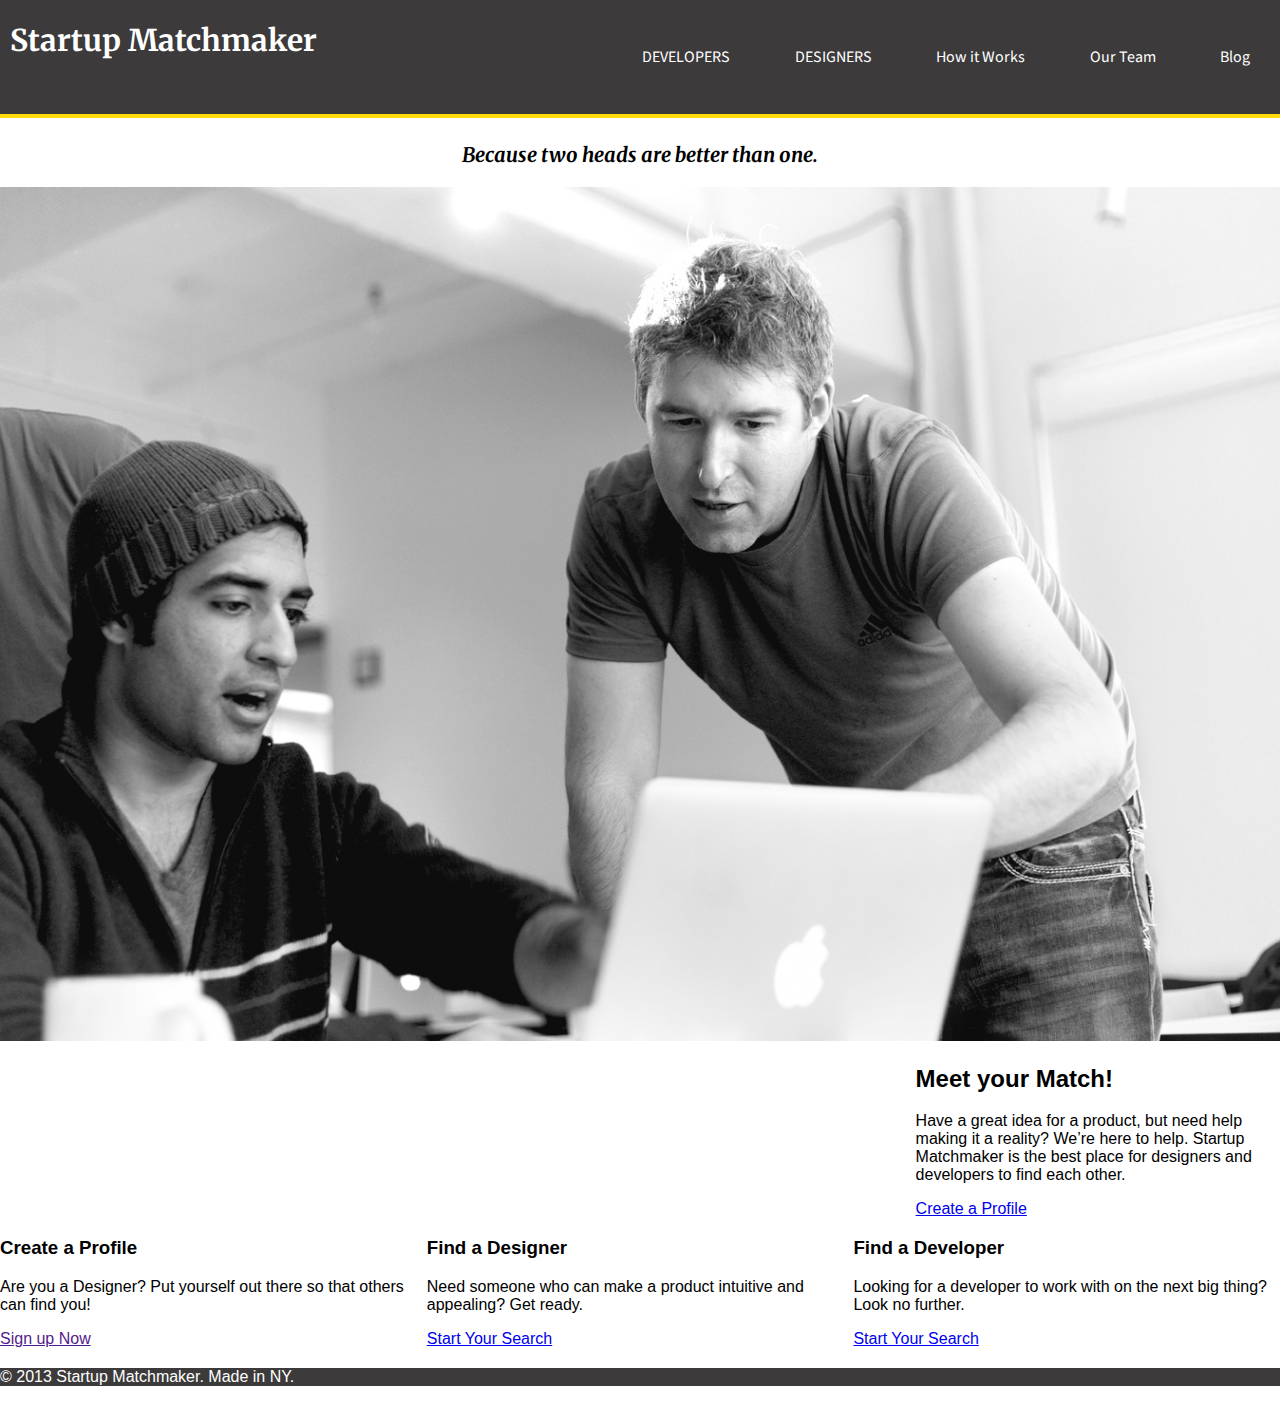
<file: startup_matchmaker/index.html>
<!DOCTYPE html>
<html lang="en">
<head>
    <meta charset="utf-8">
    <meta http-equiv="X-UA-Compatible" content="IE=edge">
    <title></title> 
    <meta name="description" content="">
    <meta name="viewport" content="width=device-width, initial-scale=1">
    <link rel="shortcut icon" type="image/ico" href="images/favicon.ico" />
   <link href='https://fonts.googleapis.com/css?family=Oswald:700|Merriweather:400,700italic,700|Source+Sans+Pro:400,700' rel='stylesheet' type='text/css'>


    <link rel="stylesheet" href="css/normalize.css">
    <link rel="stylesheet" href="css/main.css">
</head>
<body>
  <header>
    <h1 class="leftheader"><a href="#">Startup Matchmaker</a></h1>
    <nav class="navbar">
      <ul>
        <li><strong><a href="developers.html"><span id="developers">DEVELOPERS</span></a></strong></li>
        <li><strong><a href="designers.html"><span id="designers">DESIGNERS</span></a></strong></li>
        <li><a href="how.html">How it Works</a></li>
        <li><a href="team.html">Our Team</a></li>
        <li><a href="blog.html">Blog</a></li>
      </ul>
    </nav>
  </header>

  <p class="tagline">Because two heads are better than one.</p>
  <img src="images/coworking.jpg" alt="coworking">
  <section class="banner" clearfix>
    <div class="blurb">
      <h2>Meet your Match!</h2>
      <p>Have a great idea for a product, but need help making it a reality? We’re here to help. Startup Matchmaker is the best place for designers and developers to find each other.</p>
      <a class="button" href="#">Create a Profile</a>
    </div>
  </section>
  <section class="info1">
    <h3>Create a Profile</h3>
    <p>Are you a Designer? Put yourself out there so that others can find you!</p>
    <a class="button" href="">Sign up Now</a>
  </section>
  <section class="info2">
    <h3>Find a Developer</h3>
    <p>Looking for a developer to work with on the next big thing? Look no further.</p>
    <a class="button" href="developers.html">Start Your Search</a>
  </section>
  <section class="info3">
    <h3>Find a Designer</h3>
    <p>Need someone who can make a product intuitive and appealing? Get ready.</p>
    <a class="button" href="designers.html">Start Your Search</a>
  </section>
  

  <footer class="footer">
    <p>&copy; 2013 Startup Matchmaker. Made in NY.</p>
  </footer>



</body>
</html>
</file>
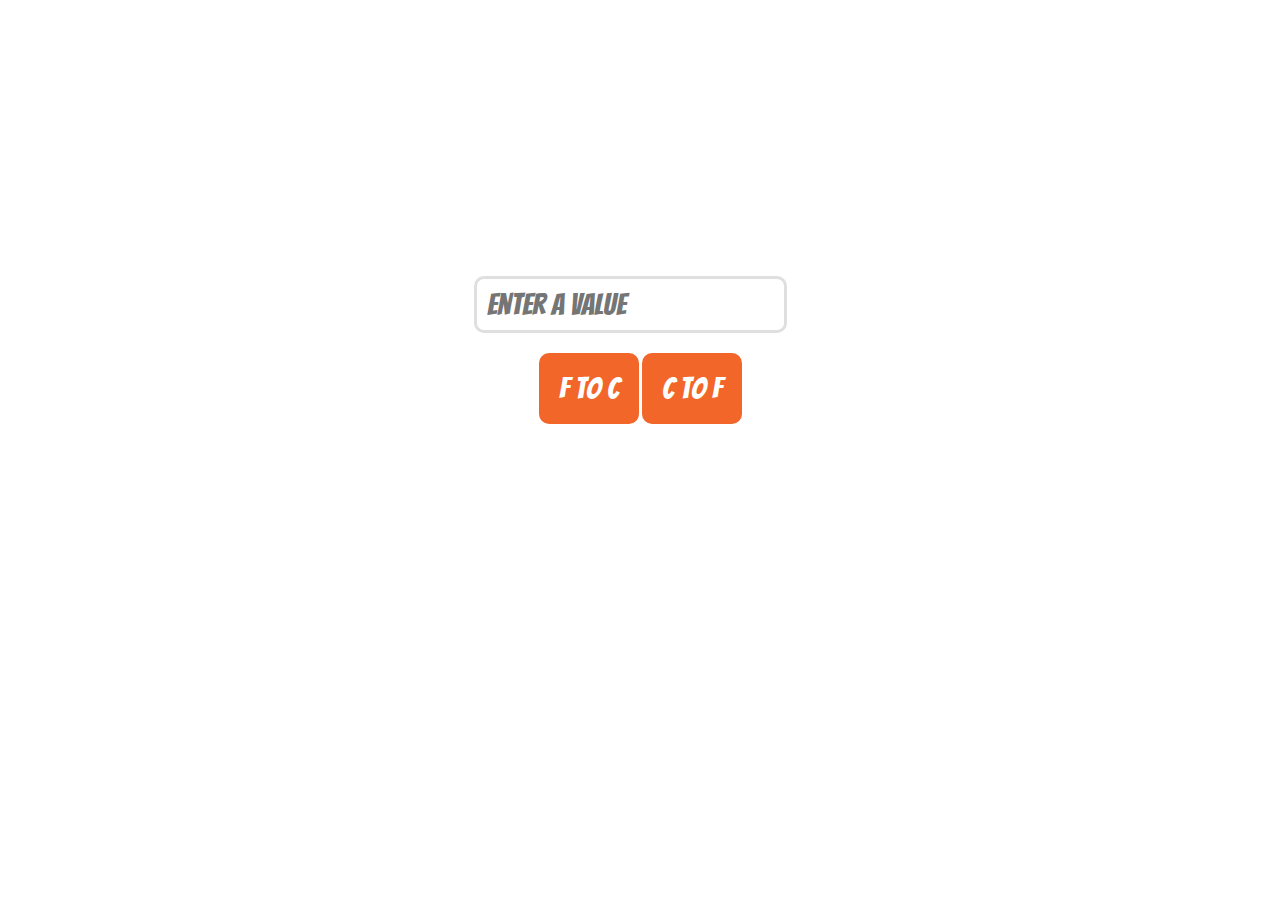
<file: temp_converter/index.html>
<!doctype html>
<html lang="en-us">
	<head>
		<meta charset="utf-8">
		<title>Temperature Converter</title>
		<!-- If you like, link to either reset.css or normalize.css here. -->
		<link href="https://fonts.googleapis.com/css?family=Bangers" rel="stylesheet" type="text/css">
		<link rel="stylesheet" href="css/main.css">
		<link href="http://static1.squarespace.com/static/501ebb0ae4b0483765b61360/t/52b02a86e4b051b584c50ab4/1387276936178/drake-nothing-was-the-same-album-stream.jpg">
	</head>
	<body>

		<section class="converter-container">
		  <h1>Temperature Converter</h1>
		  
	    <input type="text" id="temperature" placeholder="Enter a value"/>
	    <button id="fahrenheit_to_celsius" type="button">F to C</button>
	    <button id="celsius_to_fahrenheit" type="button">C to F</button>
		  
		  <p id="result"></p>
		  <p class="error-message"></p>
		</section>
		
		<script src="js/jquery-2.1.3.js"></script>
		<script src="js/main.js"></script>

	</body>
</html>
</file>
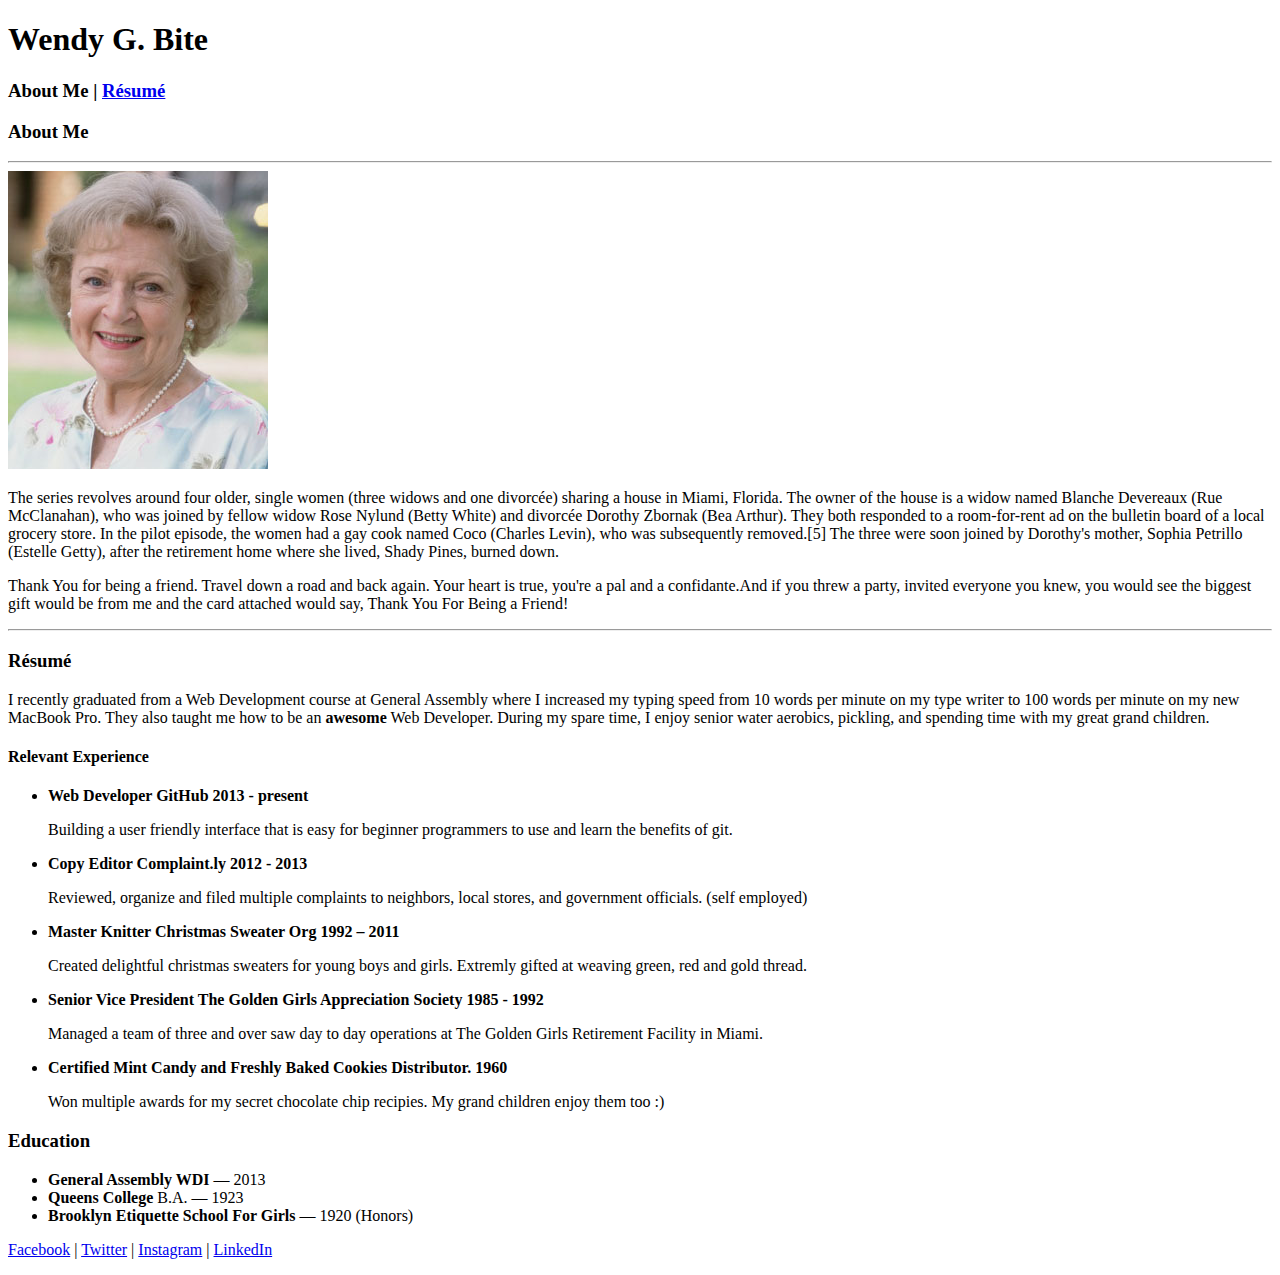
<file: wendy_bite/index.html>
<!DOCTYPE html>
<html>
<head>
<meta charset="utf-8">

	<title>Wendy G. Bite</title>
</head>
<body>

	<h1>Wendy G. Bite</h1>

	<h3>About Me | <a href="resume">Résumé</a></h3>

	<h3>About Me</h3>

	<p><hr><img src="Betty-White.jpg"</p></hr>


	<p>The series revolves around four older, single women (three widows and one divorcée) sharing a house in Miami, Florida. The owner of the house is a widow named Blanche Devereaux (Rue McClanahan), who was joined by fellow widow Rose Nylund (Betty White) and divorcée Dorothy Zbornak (Bea Arthur). They both responded to a room-for-rent ad on the bulletin board of a local grocery store. In the pilot episode, the women had a gay cook named Coco (Charles Levin), who was subsequently removed.[5] The three were soon joined by Dorothy's mother, Sophia Petrillo (Estelle Getty), after the retirement home where she lived, Shady Pines, burned down.</p>

	<p>Thank You for being a friend. Travel down a road and back again. Your heart is true, you're a pal and a confidante.And if you threw a party, invited everyone you knew, you would see the biggest gift would be from me and the card attached would say, Thank You For Being a Friend!</p>


	<hr><h3>Résumé</hr></h3>
					
	<p>I recently graduated from a Web Development course at General Assembly where I increased my typing speed from 10 words per minute on my type writer to 100 words per minute on my new MacBook Pro. They also taught me how to be an <strong>awesome</strong> Web Developer. During my spare time, I enjoy senior water aerobics, pickling, and spending time with my great grand children.</p>
			
	<h4>Relevant Experience</h4>
	<ul>		
	<p><li><strong>Web Developer GitHub 2013 - present</p></li></strong>
	Building a user friendly interface that is easy for beginner programmers to use and learn the benefits of git.

	<p><li><strong>Copy Editor Complaint.ly 2012 - 2013</p></li></strong>
	Reviewed, organize and filed multiple complaints to neighbors, local stores, and government officials. (self employed)

	<p><li><strong>Master Knitter Christmas Sweater Org 1992 – 2011</p></li></strong>
	Created delightful christmas sweaters for young boys and girls. Extremly gifted at weaving green, red and gold thread.

	<p><li><strong>Senior Vice President The Golden Girls Appreciation Society 1985 - 1992</p></li></strong>
	Managed a team of three and over saw day to day operations at The Golden Girls Retirement Facility in Miami.
					
	<p><li><strong>Certified Mint Candy and Freshly Baked Cookies Distributor. 1960</p></li></strong>
	Won multiple awards for my secret chocolate chip recipies. My grand children enjoy them too :)
	</ul>

	<h3>Education</h3>
	<ul>		
	<li><strong>General Assembly WDI</strong> — 2013</li>
	<li><strong>Queens College </strong> B.A. — 1923</li>
	<li><strong>Brooklyn Etiquette School For Girls</strong> — 1920 (Honors)</li>
	</ul>

	<p>
	<a href="https://www.facebook.com"
   title="Twitter">Facebook</a> |
   <a href="https://www.twitter.com"
   title="Twitter">Twitter</a> |
   <a href="https://www.instagram.com"
   title="Instagram">Instagram</a> |
   <a href="https://www.linkedin.com"
   title="LinkedIn">LinkedIn</a>
   </p>
	
</body>
</html>
</file>
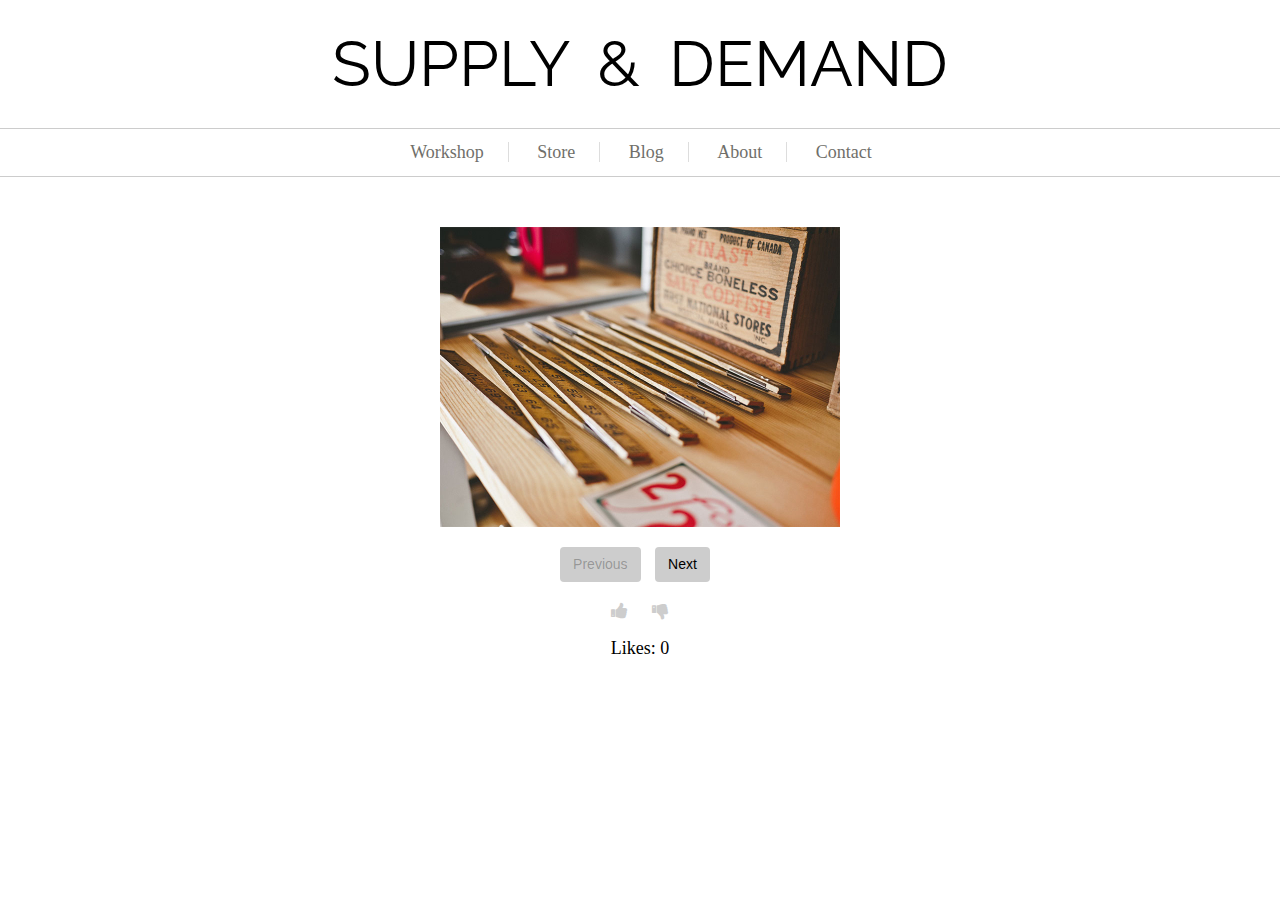
<file: starter_code_lesson_11/carousel/index.html>
<!DOCTYPE html>
<html lang="en">
	<head>
    	<meta charset="utf-8">
    	<meta name="description" content="Your description goes here">
    	<meta name="keywords" content="one, two, three">
	
		<title>Supply &amp; Demand</title>
		
		<link href='http://fonts.googleapis.com/css?family=Raleway:400,500,700' rel='stylesheet' type='text/css'>
		<link rel="stylesheet" href="http://maxcdn.bootstrapcdn.com/font-awesome/4.3.0/css/font-awesome.min.css">

		<!-- external CSS link -->
		<link rel="stylesheet" href="css/reset.css">
		<link rel="stylesheet" href="css/style.css">
	</head>
	<body>
		
		<header>
			<h1><a href="index.html">Supply &amp; Demand</a></h1>
			<nav>
				<ul>
					<li>
						<a href="#"><span>Workshop</span></a>
					</li>
					<li>
						<a href="#"><span>Store</span></a>
					</li>
					<li>
						<a href="#"><span>Blog</span></a>
					</li>
					<li>
						<a href="#"><span>About</span></a>
					</li>
					<li>
						<a href="#"><span>Contact</span></a>
					</li>
				</ul>
			</nav>
		</header>	
			<div id="container">
				<img id="image-to-vote-on" src="images/image_1.jpg">
				<div id="score"></div>
				<div id="buttons-wrapper">
					<form>
						<button type="button" id="prev" class="btn" disabled="true">Previous</button>
						<button type="button" id="next" class="btn">Next</button>
						<br>
						<i id="upvote" class="fa fa-thumbs-up"></i>
						<i id="downvote" class="fa fa-thumbs-down"></i>
						<p id="votes">Likes: 0</p>
					</form>
				</div>
			</div>
			<footer>
				
			</footer>
		<!-- #container --> 
		<script src="js/jquery-1.11.2.min.js"></script>
		<script src="js/main.js"></script>
	</body>
</html>
</file>
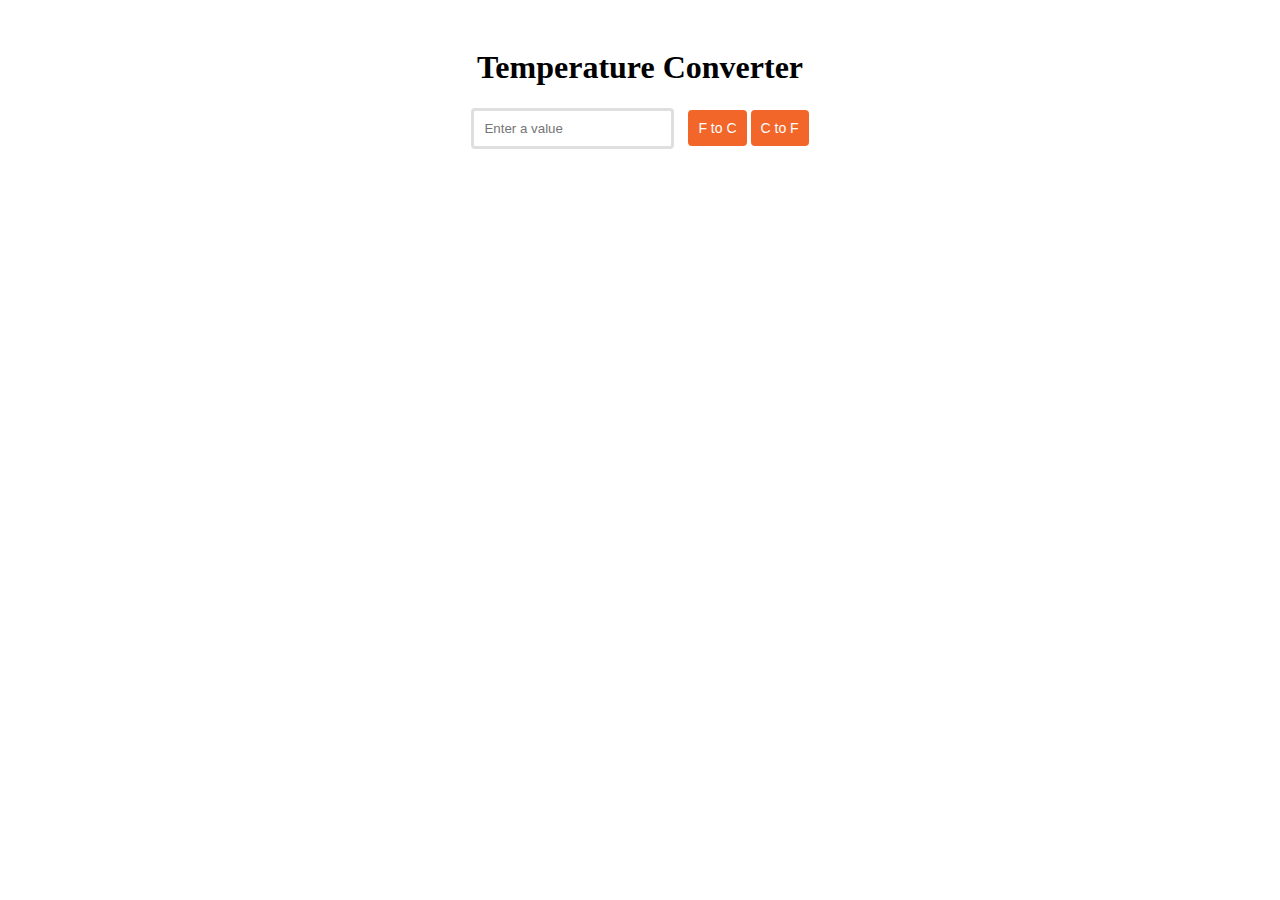
<file: starter_code_lesson_11/temp_converter/index.html>
<!doctype html>
<html lang="en-us">
	<head>
		<meta charset="utf-8">
		<title>Temperature Converter</title>
		<!-- If you like, link to either reset.css or normalize.css here. -->
		<link rel="stylesheet" href="css/main.css">
	</head>
	<body>

		<section class="converter-container">
		  <h1>Temperature Converter</h1>
		  
	    <input type="text" id="temperature" placeholder="Enter a value"/>
	    <button id="fahrenheit_to_celsius" type="button">F to C</button>
	    <button id="celsius_to_fahrenheit" type="button">C to F</button>
		  
		  <p id="result"></p>
		  <p class="error-message">Please enter a temperature to convert.</p>
		</section>
		
		<script src="js/jquery-2.1.3.js"></script>
		<script src="js/main.js"></script>

	</body>
</html>
</file>
<file: startup_matchmaker/css/main.css>
/* ==========================================================================
   Global Overrides
  ========================================================================== */
* {
  box-sizing: border-box;
/*   border: 1px solid red; */
}

.clearfix:after {
  display: table;
  clear: both;
  content: "";
}

/* ==========================================================================
   Author's custom styles
  ========================================================================== */

/* 
    SITE COLORS for your reference:
    (refer to styleguide.jpg for hex codes or use Sip to pick colors from design)

    White - #ffffff;
    Light Grey - #D4E1DB
    Dark Grey - #3C3A3A
    Grey/Black(text color) - #080808
    Yellow - #FEDB0D
    Red - #FFO121
*/


/* Global
   ================================================================ */
body {
/*font-family: 'Source Sans Pro', sans-serif;
  font-family: 'Merriweather', serif;
  font-family: 'Oswald', sans-serif;
  /* Set some defaults! font-family, font-size, color, etc. */
}

/* Text Styles (a, a:hover, a:visited, a:active, p, h1, h2, h3, h4, etc.)
   ================================================================ */
a {
  /* Set some default styles for anchors (color, text decoration) */ 
}

img {
  width: 100%;
}

header {
  background-color: #3C3A3A;
  border-bottom: 4px solid #FEDB0D;
  display: inline-block;
  width: 100%;
}
h1 > a {
  font-family: 'Merriweather', serif;
  font-size: 30px;
  font-weight: 700; 
  color: #ffffff;
  text-decoration: none;
}
li a {
  font-family: 'Source Sans Pro', sans-serif;
  font-weight: 400;
  text-decoration: none;
  color: #ffffff;
}


/* Layout (columns, floats, etc.)
   ================================================================ */
.leftheader {
  float: left;
  display: inline-block;
  margin-left: 10px;
  
}
.navbar {
  float: right;
  display: inline-block;


}
.navbar li {
  display: inline-block;
  margin: 20px;
  padding: 10px;
 
}
span#developers {
  font-family: 'Source Sans Pro', sans-serif;

}
span#designers {
  font-family: 'Source Sans Pro', sans-serif;

}
.tagline {
  text-align: center;
  clear: both;
  font-family: 'Merriweather';
  font-size: 20px;
  font-weight: 700;
  font-style: italic;

}
.banner {
  float: right;


}
.blurb {
  float: right;
  max-width: 30%;
}
.info1 {
  float: left;
  display: inline-block;
  width: 33.33%;
  padding-bottom: 20px;
  
}
.info2 {
  float: right;
  display: inline-block;
  width: 33.33%;
  padding-bottom: 20px;
  
}
.info3 {
  float: right;
  display: inline-block;
  width: 33.33%;
  padding-bottom: 20px;
 
}
.footer {
  clear: both;
  color: #ffffff;
  background-color: #3C3A3A;
  width: 100%;

}

/* Header
   ================================================================ */



/* Footer
   ================================================================ */



/* Navigation
   ================================================================ */



/* Buttons
   ================================================================ */
</file>
<file: temp_converter/css/main.css>
body {
  padding: 60px;
  margin-bottom: 50px;
  text-align: center;
  font-family: 'Bangers', cursive;
  color: white;
  background: url("http://static1.squarespace.com/static/501ebb0ae4b0483765b61360/t/52b02a86e4b051b584c50ab4/1387276936178/drake-nothing-was-the-same-album-stream.jpg") no-repeat  center center;
  background-size: cover;
  background-position: relative;
}

h1 {
  font-family: 'Bangers', cursive;
  font-size: 60px;
}

.converter-container {
  width: 340px;
  margin: 0 auto;
}

input {
  margin-right: 20px;
  padding: 10px;
  border: 3px solid #dfdfdf;
  border-radius: 10px;
  font-family: 'Bangers', cursive;
  font-size: 30px;
}

input:focus {
  border-color: #afafaf;
  outline: none;

}

button {
  font-size: 30px;
  padding: 20px;
  margin-top: 20px;
  color: white;
  border: none;
  border-radius: 10px;
  outline: none;
  background: #f26629;
  cursor: pointer;
  font-family: 'Bangers', cursive;
}

/* Error styles
   ================================================================ */

/* This class shoud be added to the input if the user has not entered a value */
.error {
  border-color: red;
}

/* This error message should fade in if the user has not entered a value */
.error-message {
  color: white;
  border: 3px solid purple;
  border-radius: 10px;
  display: none; /*Hidden by default*/
  background-color: #f26629;
  padding: 10px;
}
</file>
<file: starter_code_lesson_11/carousel/css/style.css>
/* 
Project Name: Blank Template
Client: Your Client
Author: Your Name
Developer @GA in NYC
*/


/******************************************
/* SETUP                   
/*******************************************/



/* Clear fix hack */
.clearfix:after {
  content: ".";
  display: block;
  clear: both;
  visibility: hidden;
  line-height: 0;
  height: 0;
}

.clear {
  clear: both;
}

.alignright {
  float: right; 
  padding: 0 0 10px 10px; /* note the padding around a right floated image */
}

.alignleft {
  float: left; 
  padding: 0 10px 10px 0; /* note the padding around a left floated image */
}

/******************************************
/* BASE STYLES                   
/*******************************************/

body {
  color: #000;
  font-family: 'PT Serif', serif;
  font-size: 18px;
  line-height: 1.5;
}


/******************************************
/* LAYOUT                   
/*******************************************/

/* Center the container */
#container {
  width: 960px;
  margin: auto;
}

footer {

}

/******************************************
/* ADDITIONAL STYLES                   
/*******************************************/

.btn {
  background-color: #cdcdcd;
  padding: 6px 12px;
  margin: 0 10px 0 0;
  font-size: 14px;
  font-weight: normal;
  line-height: 1.5;
  text-align: center;
  white-space: nowrap;
  vertical-align: middle;
  cursor: pointer;
  border: 1px solid transparent;
  border-radius: 4px;
  outline: none;
  transition: all 200ms ease-in-out;
}

#image-to-vote-on,
#buttons-wrapper {
  margin: 0 auto;
  width: 400px;
  text-align: center;
  display: block;
}

#image-to-vote-on {
  margin-top: 50px;
}

#buttons-wrapper {
  margin-top:20px;
}

#image-to-vote-on + div {
  text-align: center;
  font-size: 24px;
  margin-top: 12px;

}

i {
  cursor: pointer;
  color: #cdcdcd;
  margin-top: 20px;
  transition: all 250ms ease-in-out;
}

i:first-of-type {
  margin-right: 20px;
}

i:hover {
  color: #bbb;
}

h1 {
  font-family: 'Raleway', sans-serif;
  font-weight: 400;
  text-transform: uppercase;
  font-size: 64px;
  line-height: 1;
  margin: .5em 0;
  word-spacing: .2em;
  text-align: center;
}

h1 a {
  color: inherit;
  text-decoration: none;
}

nav {
  border-top: 1px solid #ccc;
  border-bottom: 1px solid #ccc;
  display: block;
}

nav ul {
  text-align: center;
  list-style: none;
}

nav li {
  display: inline;
}

nav a {
  display: inline-block;
  position: relative;
  z-index: 1;
  color: #706F6A;
  text-decoration: none;
  padding: 10px 0;
  font-size: 18px;
  margin-right: -1px;
}

nav a:hover {
  color: #000;

}

nav span {
  border-right: 1px solid #ddd;
  padding: 0 24px 0 25px;
}

nav li:last-of-type span{
  border-right: none;
}

p {
  margin-top: 10px;
}
</file>
<file: starter_code_lesson_11/temp_converter/css/main.css>
body {
  padding: 20px;
  text-align: center;
}

h1 {
  font-family: Georgia, serif;
}

.converter-container {
  width: 340px;
  margin: 0 auto;
}

input {
  margin-right: 10px;
  padding: 10px;
  border: 3px solid #dfdfdf;
  border-radius: 4px;
}

input:focus {
  border-color: #afafaf;
  outline: none;
}

button {
  font-size: 14px;
  padding: 10px;
  color: white;
  border: none;
  border-radius: 4px;
  outline: none;
  background-color: #f26629;
  cursor: pointer;
  transition: all 200ms ease-in-out;
}

button:hover {
  background-color: #db4c0d;
}

/* Error styles
   ================================================================ */

/* This class shoud be added to the input if the user has not entered a value */
.error {
  border-color: red;
}

/* This error message should fade in if the user has not entered a value */
.error-message {
  color: white;
  border: 3px solid red;
  border-radius: 4px;
  display: none; /* Hidden by default */
  background-color: rgba(255, 0, 0, .6);
  padding: 10px;
}

/* Error styles
   ================================================================ */
.cold {
  background-color: #003399;
  color: white;
}

.cool {
  background-color: #3399FF;
}

.warm {
  background-color: #FCD22D;
}

.hot {
  background-color: #FF3300;
  color: white;
}
</file>
